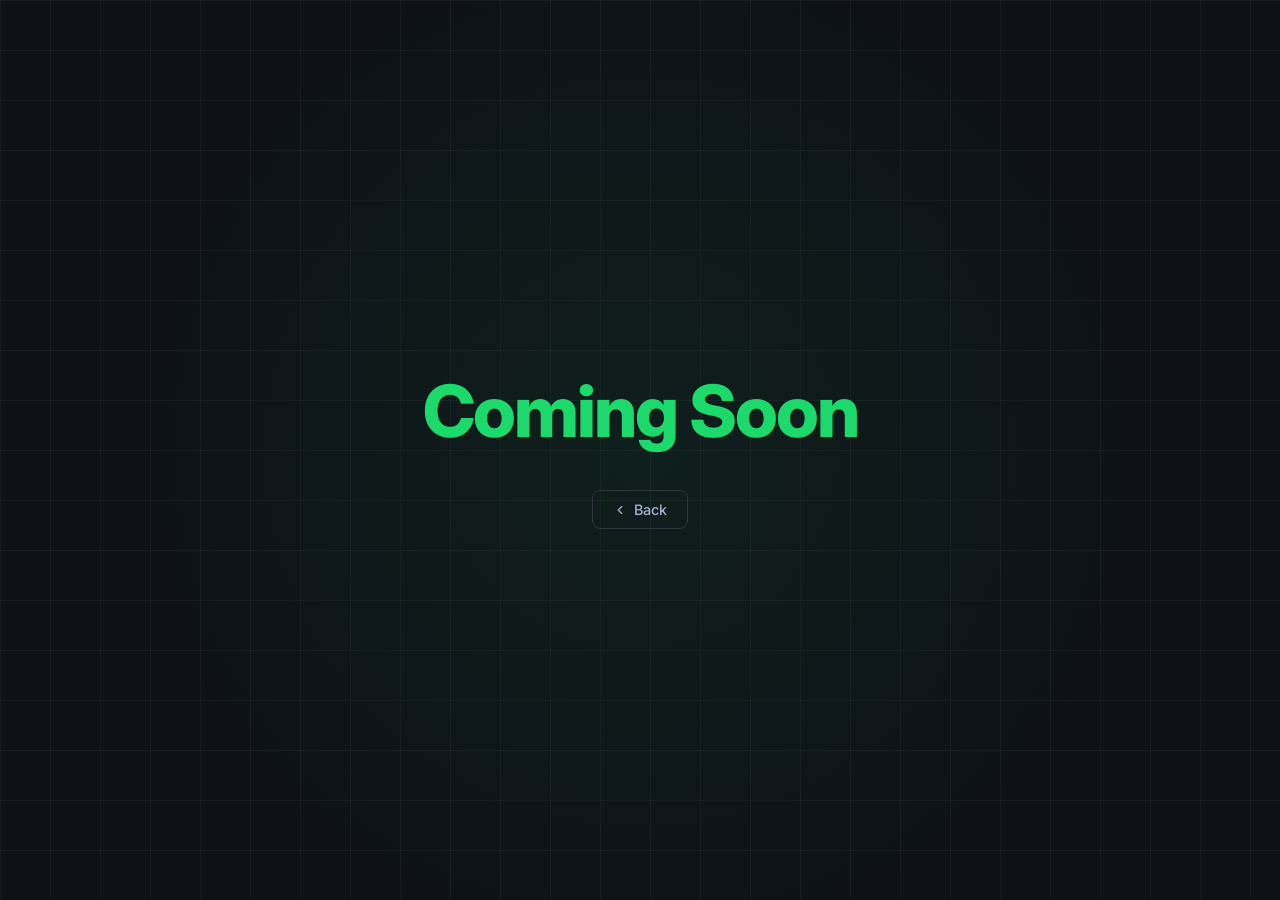
<file: source/social.html>
<!DOCTYPE html>
<html lang="en">

<head>
    <meta charset="UTF-8">
    <meta name="viewport" content="width=device-width, initial-scale=1.0">
    <title>Social – Coming Soon</title>
    <link rel="icon" type="image/png" href="assets/icon.png">
    <link href="https://fonts.googleapis.com/css2?family=Inter:wght@300;400;500;600;700;800&display=swap" rel="stylesheet">
    <style>
        :root {
            --mod-green: #1bd96a;
            --mod-bg: #0e1217;
            --mod-card-bg: #161b22;
            --mod-card-border: #30363d;
            --text-main: #ffffff;
            --text-muted: #a4b1cd;
            --font-family: 'Inter', sans-serif;
        }

        * {
            margin: 0;
            padding: 0;
            box-sizing: border-box;
            font-family: var(--font-family);
        }

        body {
            background-color: var(--mod-bg);
            color: var(--text-main);
            min-height: 100vh;
            display: flex;
            flex-direction: column;
            align-items: center;
            justify-content: center;
            overflow: hidden;
            position: relative;
        }

        body::before {
            content: "";
            position: fixed;
            inset: 0;
            background:
                radial-gradient(circle at 50% 50%, rgba(27, 217, 106, 0.07) 0%, transparent 65%),
                linear-gradient(rgba(255, 255, 255, 0.04) 1px, transparent 1px),
                linear-gradient(90deg, rgba(255, 255, 255, 0.04) 1px, transparent 1px);
            background-size: 100% 100%, 50px 50px, 50px 50px;
            pointer-events: none;
            z-index: 0;
        }

        .page-content {
            position: relative;
            z-index: 1;
            text-align: center;
            max-width: 480px;
            padding: 32px 24px;
            display: flex;
            flex-direction: column;
            align-items: center;
            gap: 40px;
            white-space: nowrap;
        }

        h1 {
            font-size: clamp(2.4rem, 8vw, 4.5rem);
            font-weight: 800;
            line-height: 1.1;
            letter-spacing: -2px;
            color: var(--mod-green);
        }

        .back-link {
            display: inline-flex;
            align-items: center;
            gap: 7px;
            color: var(--text-muted);
            font-size: 0.9rem;
            font-weight: 500;
            text-decoration: none;
            padding: 10px 20px;
            border: 1px solid var(--mod-card-border);
            border-radius: 8px;
            transition: all 0.2s;
        }

        .back-link:hover {
            border-color: var(--mod-green);
            color: var(--mod-green);
            background: rgba(27, 217, 106, 0.06);
        }

        .back-link svg {
            width: 14px;
            height: 14px;
            stroke: currentColor;
            fill: none;
            stroke-width: 2;
            stroke-linecap: round;
            stroke-linejoin: round;
        }


    </style>
</head>

<body>


    <div class="page-content">
        <h1>Coming Soon</h1>

        <a href="index.html" class="back-link">
            <svg viewBox="0 0 24 24"><polyline points="15 18 9 12 15 6"/></svg>
            Back
        </a>
    </div>
</body>

</html>
</file>
